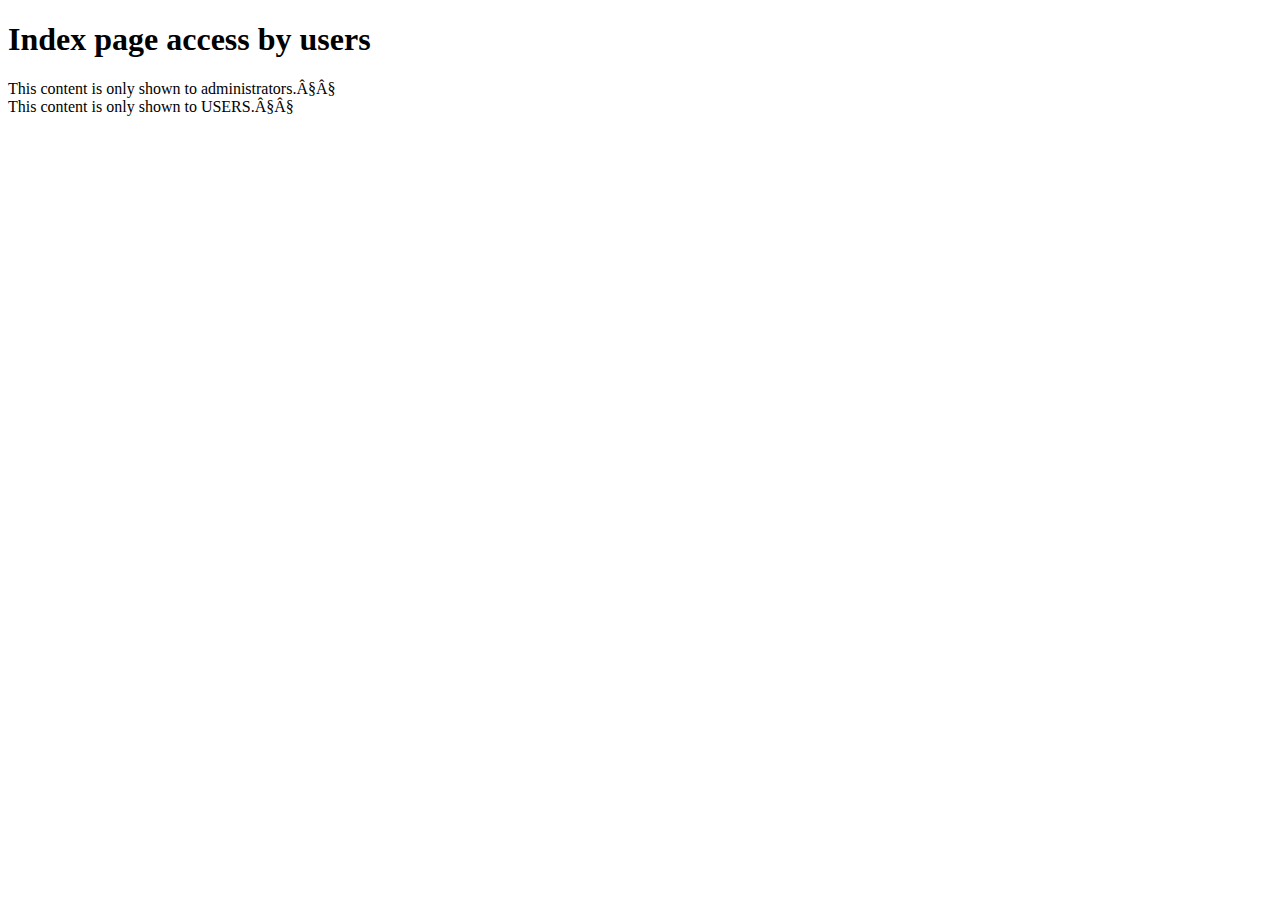
<file: target/classes/templates/index.html>
<!-- <!DOCTYPE html>
<html lang="en" xmlns:th="http://www.thymleaf.org">
<head>
    <meta charset="UTF-8">
    <meta http-equiv="X-UA-Compatible" content="IE=edge">
    <meta name="viewport" content="width=device-width, initial-scale=1.0">
    <title>Document</title>
    <link href="https://cdn.jsdelivr.net/npm/bootstrap@5.3.3/dist/css/bootstrap.min.css" rel="stylesheet" integrity="sha384-QWTKZyjpPEjISv5WaRU9OFeRpok6YctnYmDr5pNlyT2bRjXh0JMhjY6hW+ALEwIH" crossorigin="anonymous">
    <style>
        .container{
            height: 100%;
            width: 100%;
            padding-top: 10vh;
        }
        .box{
            height: 80vh;
            width: 80vw;
            margin: auto;
            background-color: rgb(211, 211, 211);
            border-radius: 50px;
            display: flex;
            flex-direction: column;
            align-items: center;
            justify-content: center;
        }
        .bx{

            height: 132px;
            width: 240px;
            border: 2px solid black;
            margin: 40px;
            background-color: lightslategray;
            border-radius: 20px;
            
            display: flex;
            justify-content: center;
            align-items: center;
        }
        .x{
            list-style: none;
            text-decoration: none;
            font-size: large;
            color: rgb(47, 203, 255);
        }
    </style>
</head>
<body>
    <div class="container">
    <div class="box">
        <div style="position:relative;
            "><h1>LOGIN</h1></div>
            <div style="display:flex;flex-direction:row;">
        <div class="cont">
            <div class="bx">
                <a th:href="@{/login/admin}" class="x">ADMIN</a>
            </div>
            <div class="bx">
                <a th:href="@{/login/lawyer}" class="x">LAWYER</a>
            </div>
        
    </div>
    <div class="cont">
        <div class="bx">
            <a th:href="@{/login/paralegal}" class="x">PARALEGAL</a>
        </div>
        <div class="bx">
            <a th:href="@{/login/client}" class="x">CLIENT</a>
        </div>
    </div>
    </div>
    </div>
</div>
</body>
<script src="https://cdn.jsdelivr.net/npm/bootstrap@5.3.3/dist/js/bootstrap.bundle.min.js" integrity="sha384-YvpcrYf0tY3lHB60NNkmXc5s9fDVZLESaAA55NDzOxhy9GkcIdslK1eN7N6jIeHz" crossorigin="anonymous"></script>
</html> -->
<!DOCTYPE html>
<html>
<head>
<meta charset="ISO-8859-1">
<title>Insert title here</title>
</head>
<body>

<h1>Index page access by users</h1>

<div sec:authorize='hasAuthority("ADMIN")'>This content is only shown
   to administrators.§§</div>

<div sec:authorize='hasAuthority("USERS")'>This content is only shown
   to USERS.§§</div>
</body>
</html>
</file>
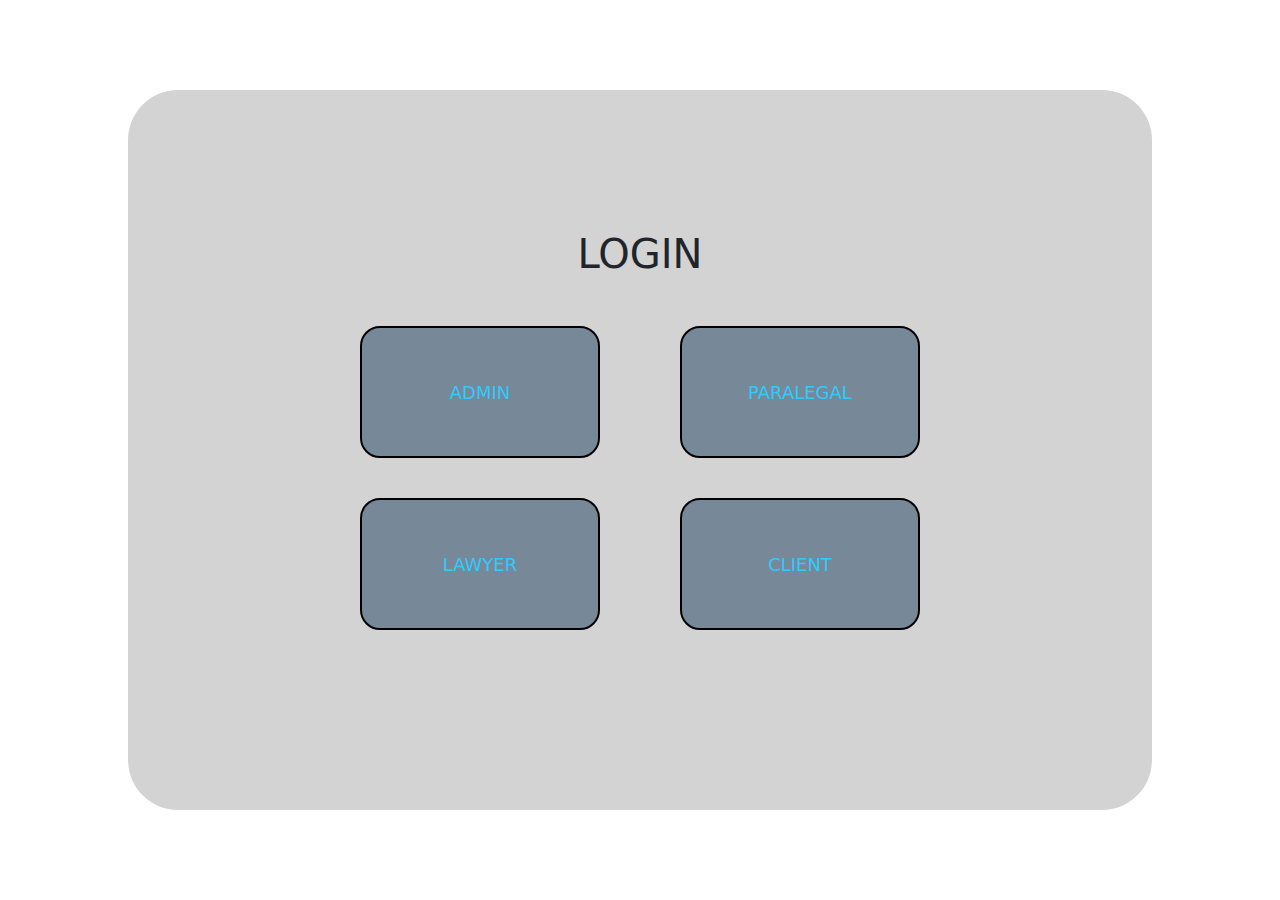
<file: project/target/classes/templates/index.html>
<!DOCTYPE html>
<html lang="en" xmlns:th="http://www.thymleaf.org">
<head>
    <meta charset="UTF-8">
    <meta http-equiv="X-UA-Compatible" content="IE=edge">
    <meta name="viewport" content="width=device-width, initial-scale=1.0">
    <title>Document</title>
    <link href="https://cdn.jsdelivr.net/npm/bootstrap@5.3.3/dist/css/bootstrap.min.css" rel="stylesheet" integrity="sha384-QWTKZyjpPEjISv5WaRU9OFeRpok6YctnYmDr5pNlyT2bRjXh0JMhjY6hW+ALEwIH" crossorigin="anonymous">
    <style>
        .container{
            height: 100%;
            width: 100%;
            padding-top: 10vh;
        }
        .box{
            height: 80vh;
            width: 80vw;
            margin: auto;
            background-color: rgb(211, 211, 211);
            border-radius: 50px;
            display: flex;
            flex-direction: column;
            align-items: center;
            justify-content: center;
        }
        .bx{

            height: 132px;
            width: 240px;
            border: 2px solid black;
            margin: 40px;
            background-color: lightslategray;
            border-radius: 20px;
            
            display: flex;
            justify-content: center;
            align-items: center;
        }
        .x{
            list-style: none;
            text-decoration: none;
            font-size: large;
            color: rgb(47, 203, 255);
        }
    </style>
</head>
<body>
    <div class="container">
    <div class="box">
        <div style="position:relative;
            "><h1>LOGIN</h1></div>
            <div style="display:flex;flex-direction:row;">
        <div class="cont">
        <div class="bx">
            <a href="#" class="x">ADMIN</a>
        </div>
        <div class="bx">
            <a href="#" class="x">LAWYER</a>
        </div>
        
    </div>
    <div class="cont">
        <div class="bx">
            <a href="#" class="x">PARALEGAL</a>
        </div>
        <div class="bx">
            <a href="#" class="x">CLIENT</a>
        </div>
    </div>
    </div>
    </div>
</div>
</body>
<script src="https://cdn.jsdelivr.net/npm/bootstrap@5.3.3/dist/js/bootstrap.bundle.min.js" integrity="sha384-YvpcrYf0tY3lHB60NNkmXc5s9fDVZLESaAA55NDzOxhy9GkcIdslK1eN7N6jIeHz" crossorigin="anonymous"></script>
</html>
</file>
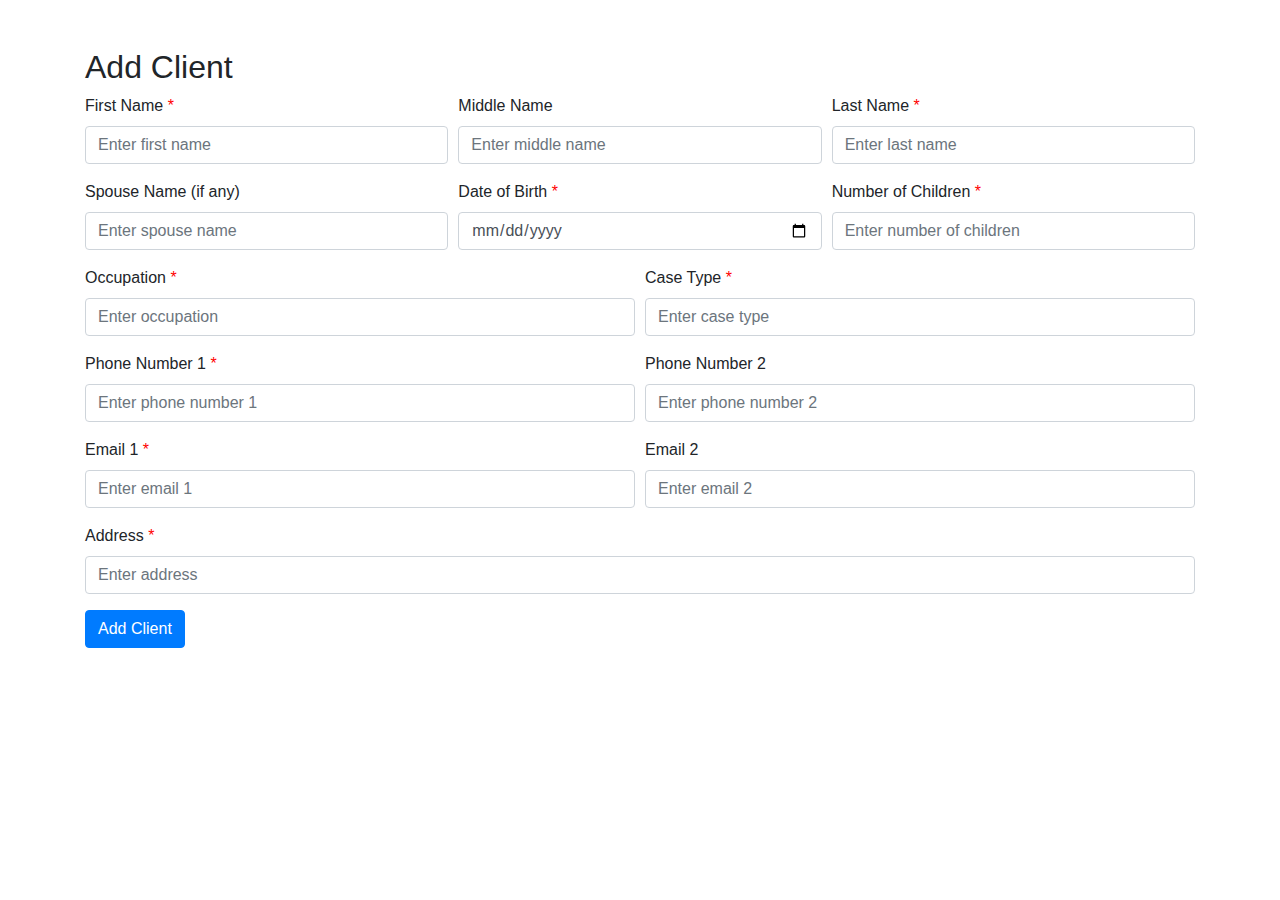
<file: x.html>
<!DOCTYPE html>
<html lang="en">
<head>
    <meta charset="UTF-8">
    <meta name="viewport" content="width=device-width, initial-scale=1.0">
    <title>Add Client</title>
    <link href="https://maxcdn.bootstrapcdn.com/bootstrap/4.5.2/css/bootstrap.min.css" rel="stylesheet">
    <style>
        .required::after {
            content: " *";
            color: red;
        }
    </style>
</head>
<body>
    <div class="container mt-5">
        <h2>Add Client</h2>
        <form>
            <div class="form-row">
                <div class="form-group col-md-4">
                    <label for="firstName" class="required">First Name</label>
                    <input type="text" class="form-control" id="firstName" placeholder="Enter first name" required>
                </div>
                <div class="form-group col-md-4">
                    <label for="middleName">Middle Name</label>
                    <input type="text" class="form-control" id="middleName" placeholder="Enter middle name">
                </div>
                <div class="form-group col-md-4">
                    <label for="lastName" class="required">Last Name</label>
                    <input type="text" class="form-control" id="lastName" placeholder="Enter last name" required>
                </div>
            </div>

            <div class="form-row">
                <div class="form-group col-md-4">
                    <label for="spouse">Spouse Name (if any)</label>
                    <input type="text" class="form-control" id="spouse" placeholder="Enter spouse name">
                </div>
                <div class="form-group col-md-4">
                    <label for="dateOfBirth" class="required">Date of Birth</label>
                    <input type="date" class="form-control" id="dateOfBirth" required>
                </div>
                <div class="form-group col-md-4">
                    <label for="children" class="required">Number of Children</label>
                    <input type="number" class="form-control" id="children" placeholder="Enter number of children" min="0" required>
                </div>
            </div>

            <div class="form-row">
                <div class="form-group col-md-6">
                    <label for="occupation" class="required">Occupation</label>
                    <input type="text" class="form-control" id="occupation" placeholder="Enter occupation" required>
                </div>
                <div class="form-group col-md-6">
                    <label for="caseType" class="required">Case Type</label>
                    <input type="text" class="form-control" id="caseType" placeholder="Enter case type" required>
                </div>
            </div>

            <div class="form-row">
                <div class="form-group col-md-6">
                    <label for="phn1" class="required">Phone Number 1</label>
                    <input type="tel" class="form-control" id="phn1" placeholder="Enter phone number 1" required>
                </div>
                <div class="form-group col-md-6">
                    <label for="phn2">Phone Number 2</label>
                    <input type="tel" class="form-control" id="phn2" placeholder="Enter phone number 2">
                </div>
            </div>

            <div class="form-row">
                <div class="form-group col-md-6">
                    <label for="email1" class="required">Email 1</label>
                    <input type="email" class="form-control" id="email1" placeholder="Enter email 1" required>
                </div>
                <div class="form-group col-md-6">
                    <label for="email2">Email 2</label>
                    <input type="email" class="form-control" id="email2" placeholder="Enter email 2">
                </div>
            </div>

            <div class="form-group">
                <label for="address" class="required">Address</label>
                <input type="text" class="form-control" id="address" placeholder="Enter address" required>
            </div>

            <button type="submit" class="btn btn-primary">Add Client</button>
        </form>
    </div>

    <script src="https://code.jquery.com/jquery-3.5.1.slim.min.js"></script>
    <script src="https://cdn.jsdelivr.net/npm/@popperjs/core@2.5.4/dist/umd/popper.min.js"></script>
    <script src="https://maxcdn.bootstrapcdn.com/bootstrap/4.5.2/js/bootstrap.min.js"></script>
</body>
</html>
</file>
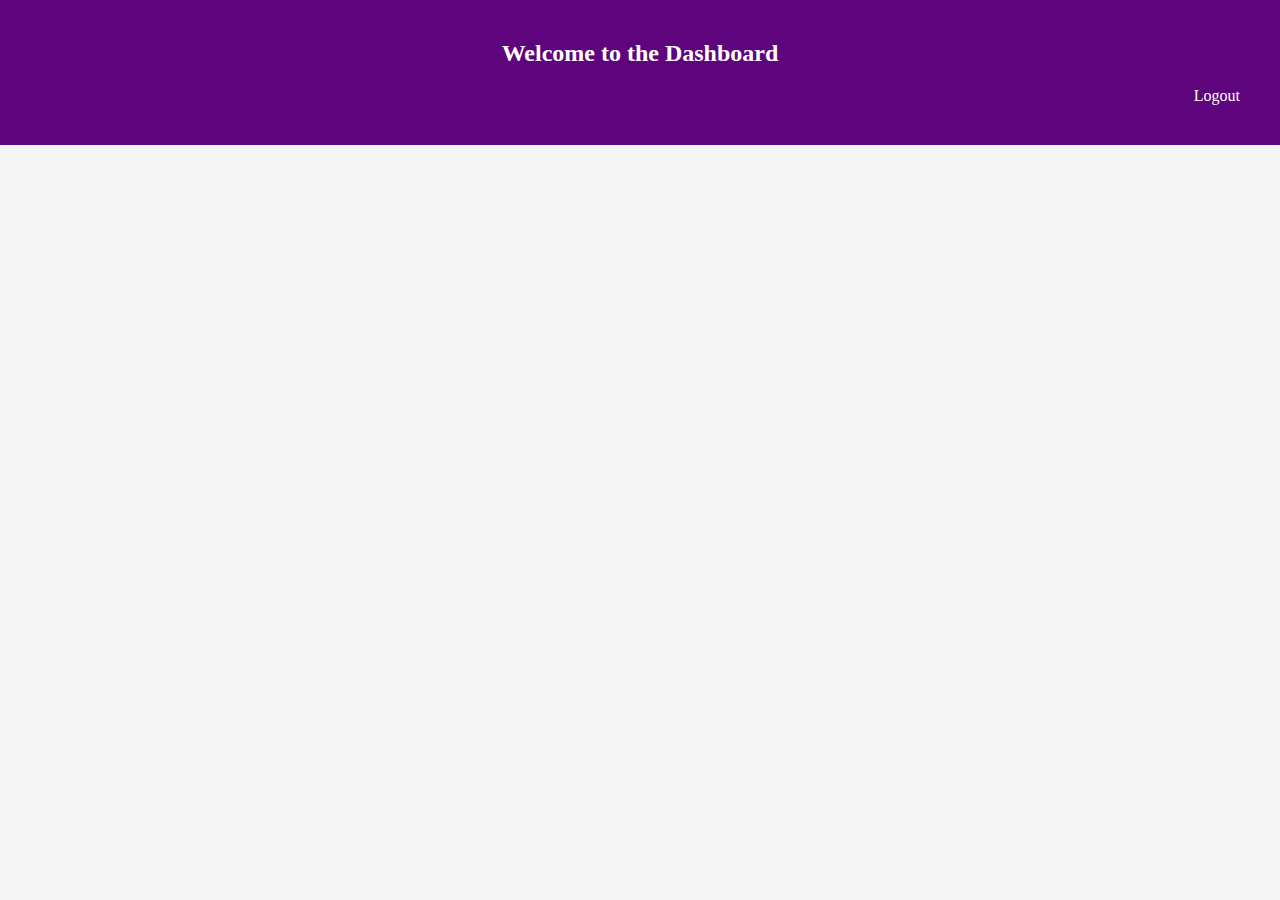
<file: target/classes/templates/home.html>
<!DOCTYPE html>
<html>

<head>
 <meta charset="UTF-8">
 <title>Home Page</title>
 <style>
  body {
   background-color: #f5f5f5;
   margin: 0;
   padding: 0;
  }

  .dashboard {
   background-color: #5e057e;
   color: #fff;
   padding: 40px;
   text-align: center;
  }

  .dashboard_title {
   font-size: 24px;
   margin-top: 0;
  }

  .dashboard_user {
   margin-top: 20px;
  }

  .dashboard_user_name {
   font-size: 18px;
   color: #c299d0;
  }

  .span-text {
   text-align: right;
   color: black;
  }
 </style>
</head>

<body>
 <div class="dashboard">
  <h1 class="dashboard_title">Welcome to the Dashboard </h1>
  <div class="dashboard_user">
   <h2 th:text="${userdetail.fullname}" class="dashboard_user_name"></h2>
  </div>
  <div class="span-text">
   <span sec:authorize="isAuthenticated" style="color: white;"><a th:href="@{/logout}">Logout</a></span>
  </div>
 </div>

</body>

</html>
</file>
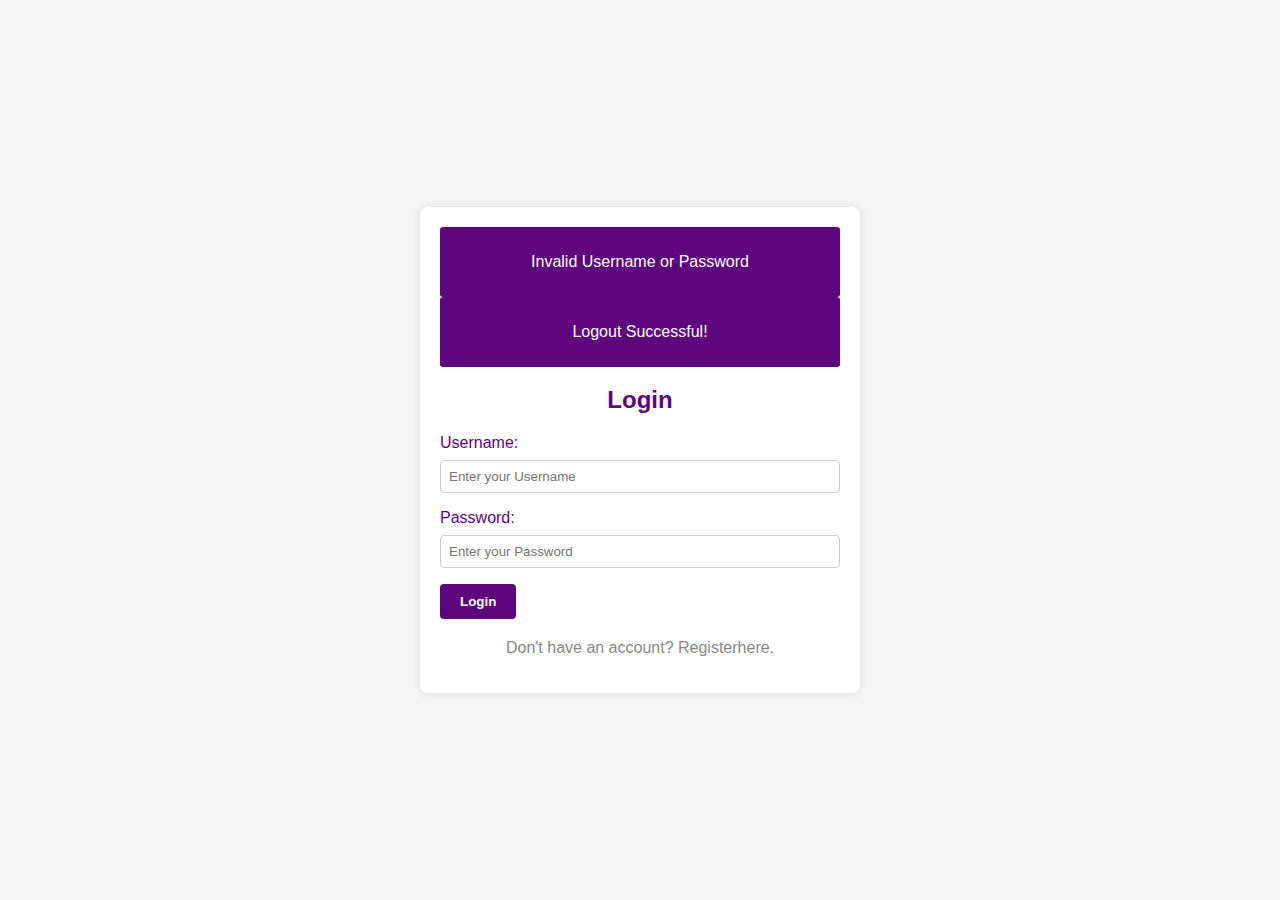
<file: target/classes/templates/login.html>
<!DOCTYPE html>
<html>

<head>
 <meta charset="UTF-8">
 <title>Login</title>
 <style>
  body {
   font-family: 'Arial', sans-serif;
   margin: 0;
   padding: 0;
   display: flex;
   justify-content: center;
   align-items: center;
   height: 100vh;
   background-color: #f4f4f4;
  }

  .form-container {
   background-color: #fff;
   width: 400px;
   padding: 20px;
   border-radius: 8px;
   box-shadow: 0 0 10px rgba(0, 0, 0, 0.1);
  }

  h2 {
   color: #5e057e;
   text-align: center;
   margin-bottom: 20px;
  }

  label {
   display: block;
   margin-bottom: 8px;
   color: #5e057e;
  }

  input {
   width: 100%;
   padding: 8px;
   margin-bottom: 16px;
   border: 1px solid #ccc;
   border-radius: 4px;
   box-sizing: border-box;
  }

  button {
   background-color: #5e057e;
   color: #fff;
   padding: 10px 20px;
   border: none;
   border-radius: 4px;
   cursor: pointer;
   font-weight: bold;
   transition: background-color 0.3s;
  }

  button:hover {
   background-color: #299d00;
  }

  .form-footer {
   text-align: center;
   margin-top: 20px;
   color: #888;
  }

  .error-message,
  .logout-message {
   background-color: #5e057e;
   color: #fff;
   padding: 10px;
   border-radius: 3px;
   text-align: center;
  }
 </style>
</head>

<body>
 <div class="container">
  <div class="form-container">

   <div th:if="${param.error}">
    <div class="error-message">
     <p>Invalid Username or Password</p>
    </div>
   </div>

   <div th:if="${param.logout}">
    <div class="logout-message">
     <p>Logout Successful!</p>
    </div>
   </div>

   <h2>Login</h2>
   <form th:action="@{/login}" method="post" role="form" th:object="${user}">

    <label for="username">Username:</label>
    <input th:field="*{username}" type="text" id="username" name="username"
     placeholder="Enter your Username" required>

    <label for="password">Password:</label>
    <input th:field="*{password}" type="password" id="password" name="password"
     placeholder="Enter your Password" required>

    <button type="submit">Login</button>
   </form>
   <p class="form-footer">Don't have an account? <a th:href="@{/register}">Register</a>here.</p>
  </div>
 </div>
</body>

</html>
</file>
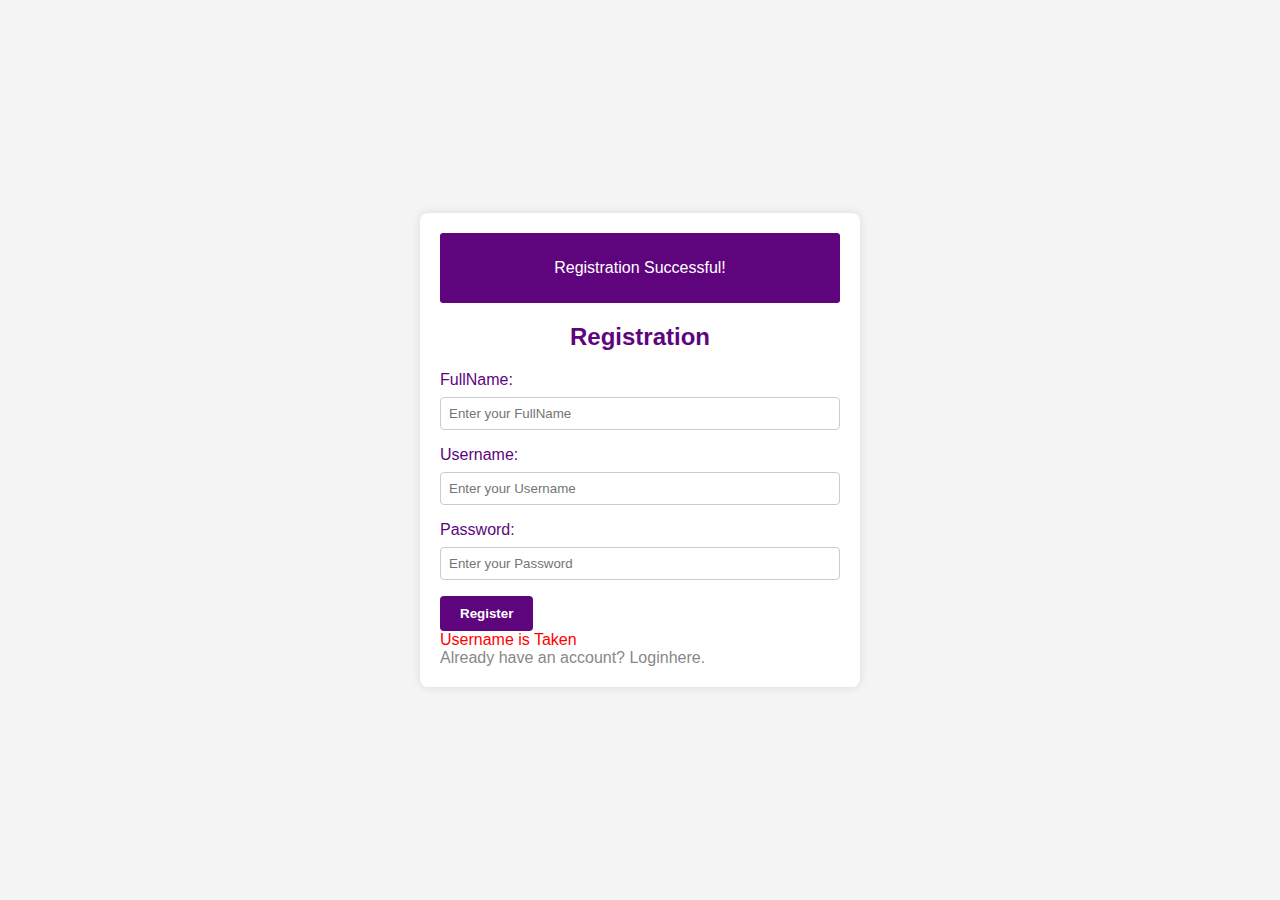
<file: target/classes/templates/register.html>
<!DOCTYPE html>
<html>

<head>
 <meta charset="UTF-8">
 <title>Registration</title>
 <style>
  body {
   font-family: 'Arial', sans-serif;
   margin: 0;
   padding: 0;
   display: flex;
   justify-content: center;
   align-items: center;
   height: 100vh;
   background-color: #f4f4f4;
  }

  .form-container {
   background-color: #fff;
   width: 400px;
   padding: 20px;
   border-radius: 8px;
   box-shadow: 0 0 10px rgba(0, 0, 0, 0.1);
  }

  h2 {
   color: #5e057e;
   text-align: center;
   margin-bottom: 20px;
  }

  label {
   display: block;
   margin-bottom: 8px;
   color: #5e057e;
  }

  input {
   width: 100%;
   padding: 8px;
   margin-bottom: 16px;
   border: 1px solid #ccc;
   border-radius: 4px;
   box-sizing: border-box;
  }

  button {
   background-color: #5e057e;
   color: #fff;
   padding: 10px 20px;
   border: none;
   border-radius: 4px;
   cursor: pointer;
   font-weight: bold;
   transition: background-color 0.3s;
  }

  button:hover {
   background-color: #299d00;
  }

  .form-footer {
   text-align: center;
   margin-top: 20px;
   color: #888;
  }

  .success-message {
   background-color: #5e057e;
   color: #fff;
   padding: 10px;
   border-radius: 3px;
   text-align: center;
  }
 </style>
</head>

<body>
 <div class="form-container">

  <div th:if="${param.success}">
   <div class="success-message">
    <p>Registration Successful!</p>
   </div>
  </div>

  <h2>Registration</h2>
  <form th:action="@{/register}" method="post" role="form" th:object="${user}">
   <label for="fullname">FullName:</label>
   <input th:field="*{fullname}" type="text" id="fullname" name="fullname" placeholder="Enter your FullName"
    required>

   <label for="username">Username:</label>
   <input th:field="*{username}" type="text" id="username" name="username" placeholder="Enter your Username"
    required>

   <label for="password">Password:</label>
   <input th:field="*{password}" type="password" id="password" name="password"
    placeholder="Enter your Password" required>

   <button type="submit">Register</button>
  </form>
  <div>
   <span th:if="${Userexist}" style="color: red;">Username is Taken</span>
  </div>
  <div>
   <span class="form-footer">Already have an account? <a th:href="@{/login1}">Login</a>here.</span>
  </div>
 </div>
</body>

</html>
</file>
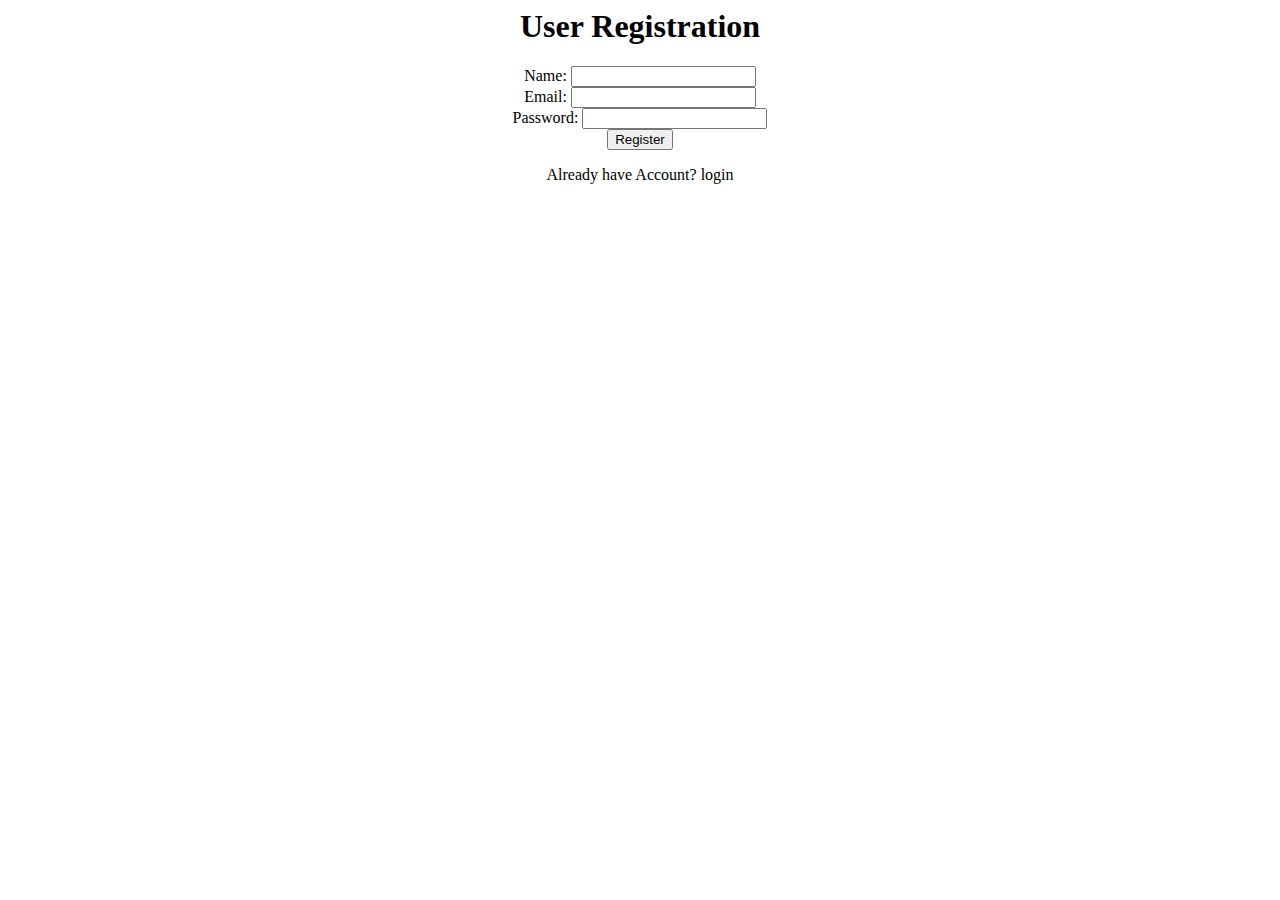
<file: target/classes/templates/registeradmin.html>
<html xmlns:th="http://www.thymeleaf.org">
<head>
<meta charset="ISO-8859-1">
<title>User Registration</title>
</head>
<body>
<div align="center">
    <h1>User Registration</h1>
    <form action="#" th:action="@{/add/admin}" method="post" th:object="${user}">
       <label>Name:</label>
        <input type="text" th:field="*{name}" /><br/>  
        
       <label>Email:</label>
        <input type="email" th:field="*{email}" /><br/> 
        
        <label>Password:</label>
        <input type="password" th:field="*{password}" /><br/>
       
        <button type="submit">Register</button>    
    </form>
    <p> Already have Account? <a th:href="@{/login}" class="btn btn-primary btn-sm mb-3"> login </a></p>
</div>
</body>
</html>
</file>
